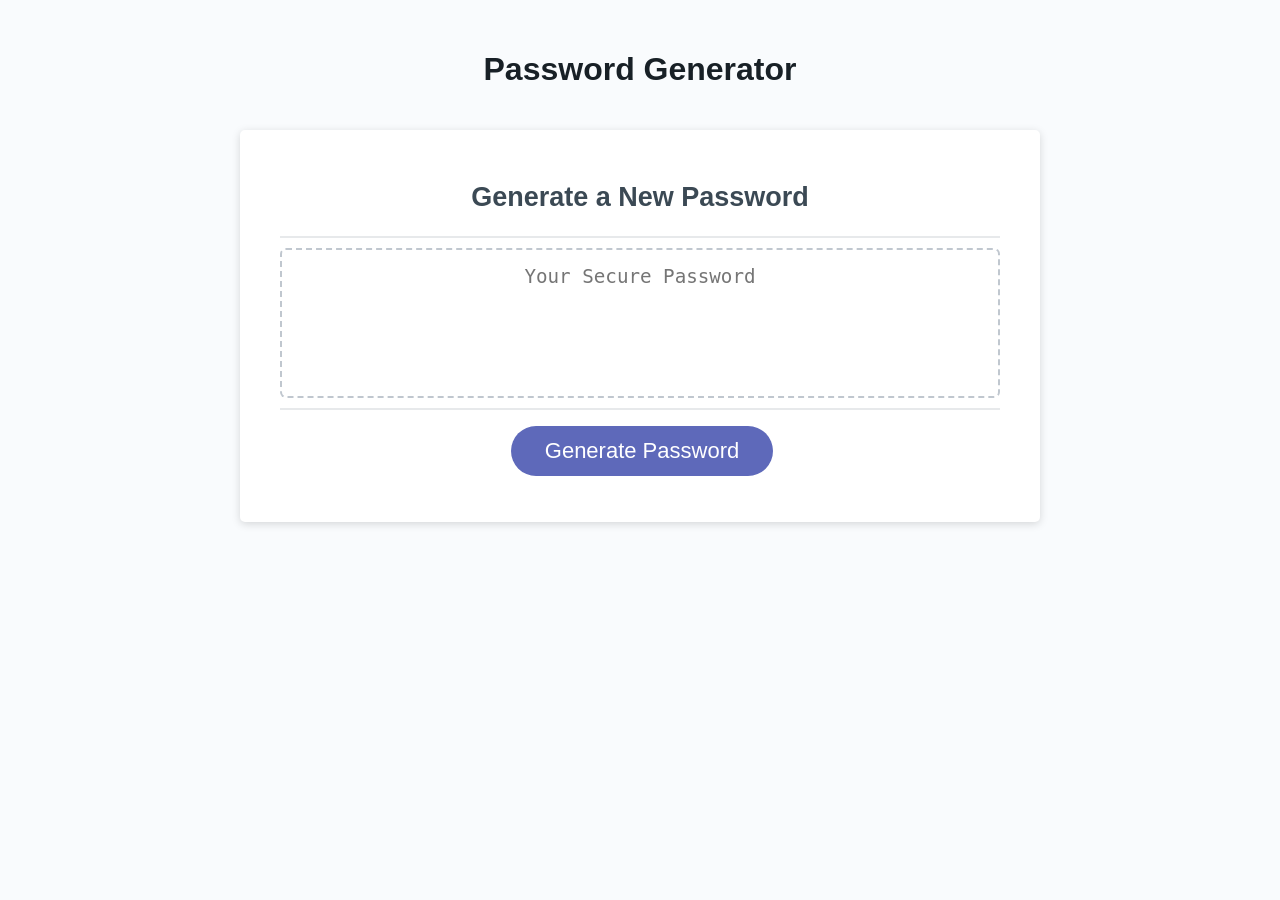
<file: index.html>
<!DOCTYPE html>
<html lang="en">
  <head>
    <meta charset="UTF-8" >
    <meta name="viewport" content="width=device-width, initial-scale=1.0" >
    <meta http-equiv="X-UA-Compatible" content="ie=edge" >
    <title>Password Generator</title>
    <link rel="stylesheet" href="style.css" >
  </head>
  <body>
    <div class="wrapper">
      <header>
        <h1>Password Generator</h1>
      </header>
      <div class="card">
        <div class="card-header">
          <h2>Generate a New Password</h2>
        </div>
        <div class="card-body">
          <textarea
            readonly
            id="password"
            placeholder="Your Secure Password"
            aria-label="Generated Password"
          ></textarea>
        </div>
        <div class="card-footer">
          <button eventlistener="onclick" type="button" id="generate" class="btn">Generate Password</button>
        </div>
      </div>
    </div>
    <script src="script.js"></script>
  </body>
</html>
</file>
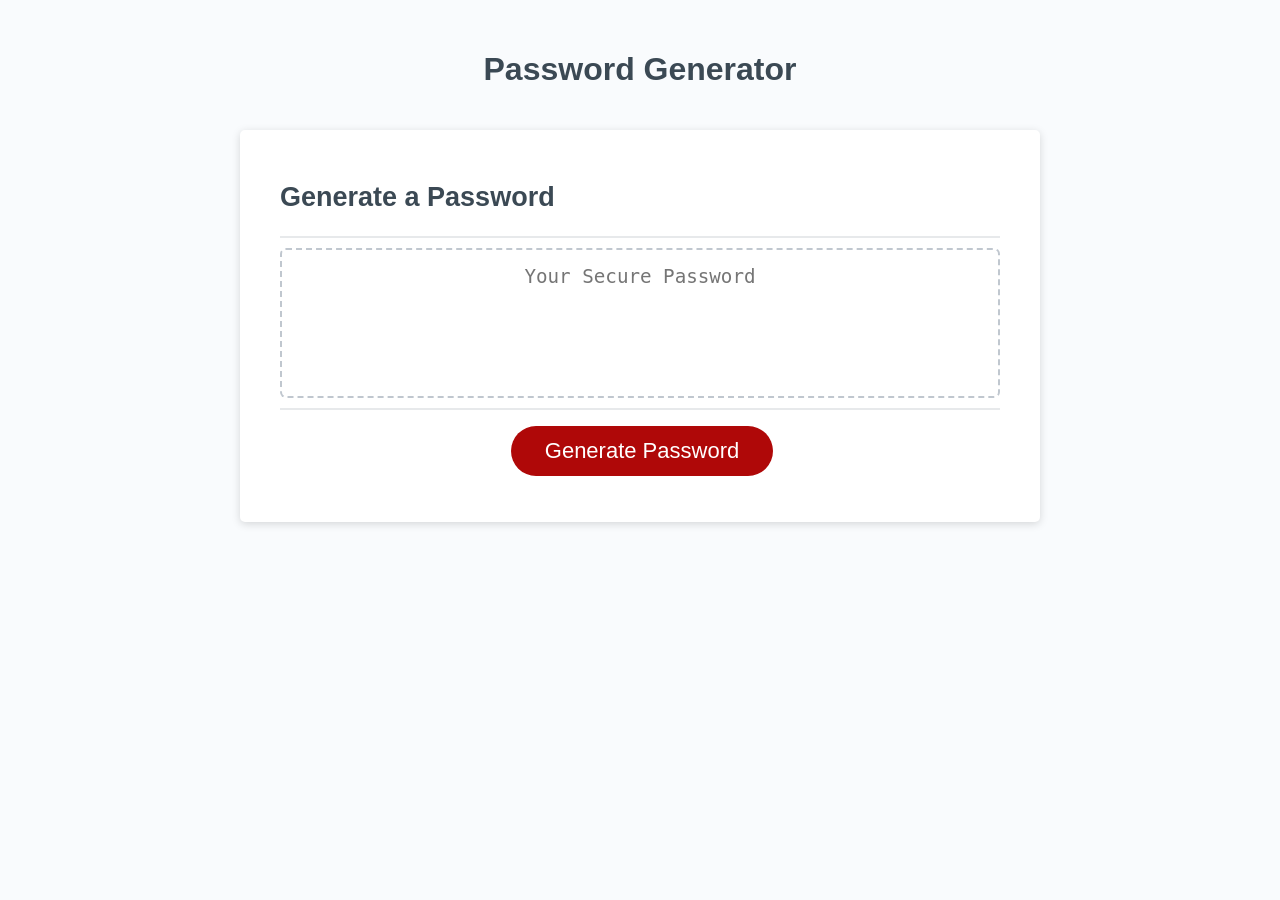
<file: Develop/index.html>
<!DOCTYPE html>
<html lang="en">
  <head>
    <meta charset="UTF-8" >
    <meta name="viewport" content="width=device-width, initial-scale=1.0" >
    <meta http-equiv="X-UA-Compatible" content="ie=edge" >
    <title>Password Generator</title>
    <link rel="stylesheet" href="style.css" >
  </head>
  <body>
    <div class="wrapper">
      <header>
        <h1>Password Generator</h1>
      </header>
      <div class="card">
        <div class="card-header">
          <h2>Generate a Password</h2>
        </div>
        <div class="card-body">
          <textarea
            readonly
            id="password"
            placeholder="Your Secure Password"
            aria-label="Generated Password"
          ></textarea>
        </div>
        <div class="card-footer">
          <button eventlistener="onclick" type="button" id="generate" class="btn">Generate Password</button>
        </div>
      </div>
    </div>
    <script src="script.js"></script>
  </body>
</html>
</file>
<file: style.css>
*,
*::before,
*::after {
  box-sizing: border-box;
}

html,
body,
.wrapper {
  height: 100%;
  margin: 0;
  padding: 0;
}

body {
  font-family: Arial, Helvetica, sans-serif;
  text-align: center;
  background-color: #f9fbfd;
}

.wrapper {
  padding-top: 30px;
  padding-left: 20px;
  padding-right: 20px;
}

header {
  text-align: center;
  padding: 20px;
  padding-top: 0px;
  color: hsl(206, 23%, 12%);
}

.card {
  background-color: hsl(0, 0%, 100%);
  border-radius: 5px;
  border-width: 1px;
  box-shadow: rgba(0, 0, 0, 0.15) 0px 2px 8px 0px;
  color: hsl(206, 17%, 28%);
  font-size: 18px;
  margin: 0 auto;
  max-width: 800px;
  padding: 30px 40px;
}

.card-header::after {
  content: " ";
  display: block;
  width: 100%;
  background: #e7e9eb;
  height: 2px;
}

.card-body {
  min-height: 75px;
}

.card-footer {
  text-align: center;
}

.card-footer::before {
  content: " ";
  display: block;
  width: 100%;
  background: #e7e9eb;
  height: 2px;
}

.card-footer::after {
  content: " ";
  display: block;
  clear: both;
}

.btn {
  border: none;
  background-color: hsl(233, 40%, 55%);
  border-radius: 25px;
  box-shadow: rgba(0, 0, 0, 0.1) 0px 1px 6px 0px rgba(0, 0, 0, 0.2) 0px 1px 1px
    0px;
  color: hsl(0, 0%, 100%);
  display: inline-block;
  font-size: 22px;
  line-height: 22px;
  margin: 16px 16px 16px 20px;
  padding: 14px 34px;
  text-align: center;
  cursor: pointer;
}

button[disabled] {
  cursor: default;
  background: #c0c7cf;
}

.float-right {
  float: right;
}

#password {
  -webkit-appearance: none;
  -moz-appearance: none;
  appearance: none;
  border: none;
  display: block;
  width: 100%;
  padding-top: 15px;
  padding-left: 15px;
  padding-right: 15px;
  padding-bottom: 85px;
  font-size: 1.2rem;
  text-align: center;
  margin-top: 10px;
  margin-bottom: 10px;
  border: 2px dashed #c0c7cf;
  border-radius: 6px;
  resize: none;
  overflow: hidden;
}

@media (max-width: 690px) {
  .btn {
    font-size: 1rem;
    margin: 16px 0px 0px 0px;
    padding: 10px 15px;
  }

  #password {
    font-size: 1rem;
  }
}

@media (max-width: 500px) {
  .btn {
    font-size: 0.8rem;
  }
}
</file>
<file: Develop/style.css>
*,
*::before,
*::after {
  box-sizing: border-box;
}

html,
body,
.wrapper {
  height: 100%;
  margin: 0;
  padding: 0;
}

body {
  font-family: sans-serif;
  background-color: #f9fbfd;
}

.wrapper {
  padding-top: 30px;
  padding-left: 20px;
  padding-right: 20px;
}

header {
  text-align: center;
  padding: 20px;
  padding-top: 0px;
  color: hsl(206, 17%, 28%);
}

.card {
  background-color: hsl(0, 0%, 100%);
  border-radius: 5px;
  border-width: 1px;
  box-shadow: rgba(0, 0, 0, 0.15) 0px 2px 8px 0px;
  color: hsl(206, 17%, 28%);
  font-size: 18px;
  margin: 0 auto;
  max-width: 800px;
  padding: 30px 40px;
}

.card-header::after {
  content: " ";
  display: block;
  width: 100%;
  background: #e7e9eb;
  height: 2px;
}

.card-body {
  min-height: 100px;
}

.card-footer {
  text-align: center;
}

.card-footer::before {
  content: " ";
  display: block;
  width: 100%;
  background: #e7e9eb;
  height: 2px;
}

.card-footer::after {
  content: " ";
  display: block;
  clear: both;
}

.btn {
  border: none;
  background-color: hsl(0, 91%, 36%);
  border-radius: 25px;
  box-shadow: rgba(0, 0, 0, 0.1) 0px 1px 6px 0px rgba(0, 0, 0, 0.2) 0px 1px 1px
    0px;
  color: hsl(0, 0%, 100%);
  display: inline-block;
  font-size: 22px;
  line-height: 22px;
  margin: 16px 16px 16px 20px;
  padding: 14px 34px;
  text-align: center;
  cursor: pointer;
}

button[disabled] {
  cursor: default;
  background: #c0c7cf;
}

.float-right {
  float: right;
}

#password {
  -webkit-appearance: none;
  -moz-appearance: none;
  appearance: none;
  border: none;
  display: block;
  width: 100%;
  padding-top: 15px;
  padding-left: 15px;
  padding-right: 15px;
  padding-bottom: 85px;
  font-size: 1.2rem;
  text-align: center;
  margin-top: 10px;
  margin-bottom: 10px;
  border: 2px dashed #c0c7cf;
  border-radius: 6px;
  resize: none;
  overflow: hidden;
}

@media (max-width: 690px) {
  .btn {
    font-size: 1rem;
    margin: 16px 0px 0px 0px;
    padding: 10px 15px;
  }

  #password {
    font-size: 1rem;
  }
}

@media (max-width: 500px) {
  .btn {
    font-size: 0.8rem;
  }
}
</file>
